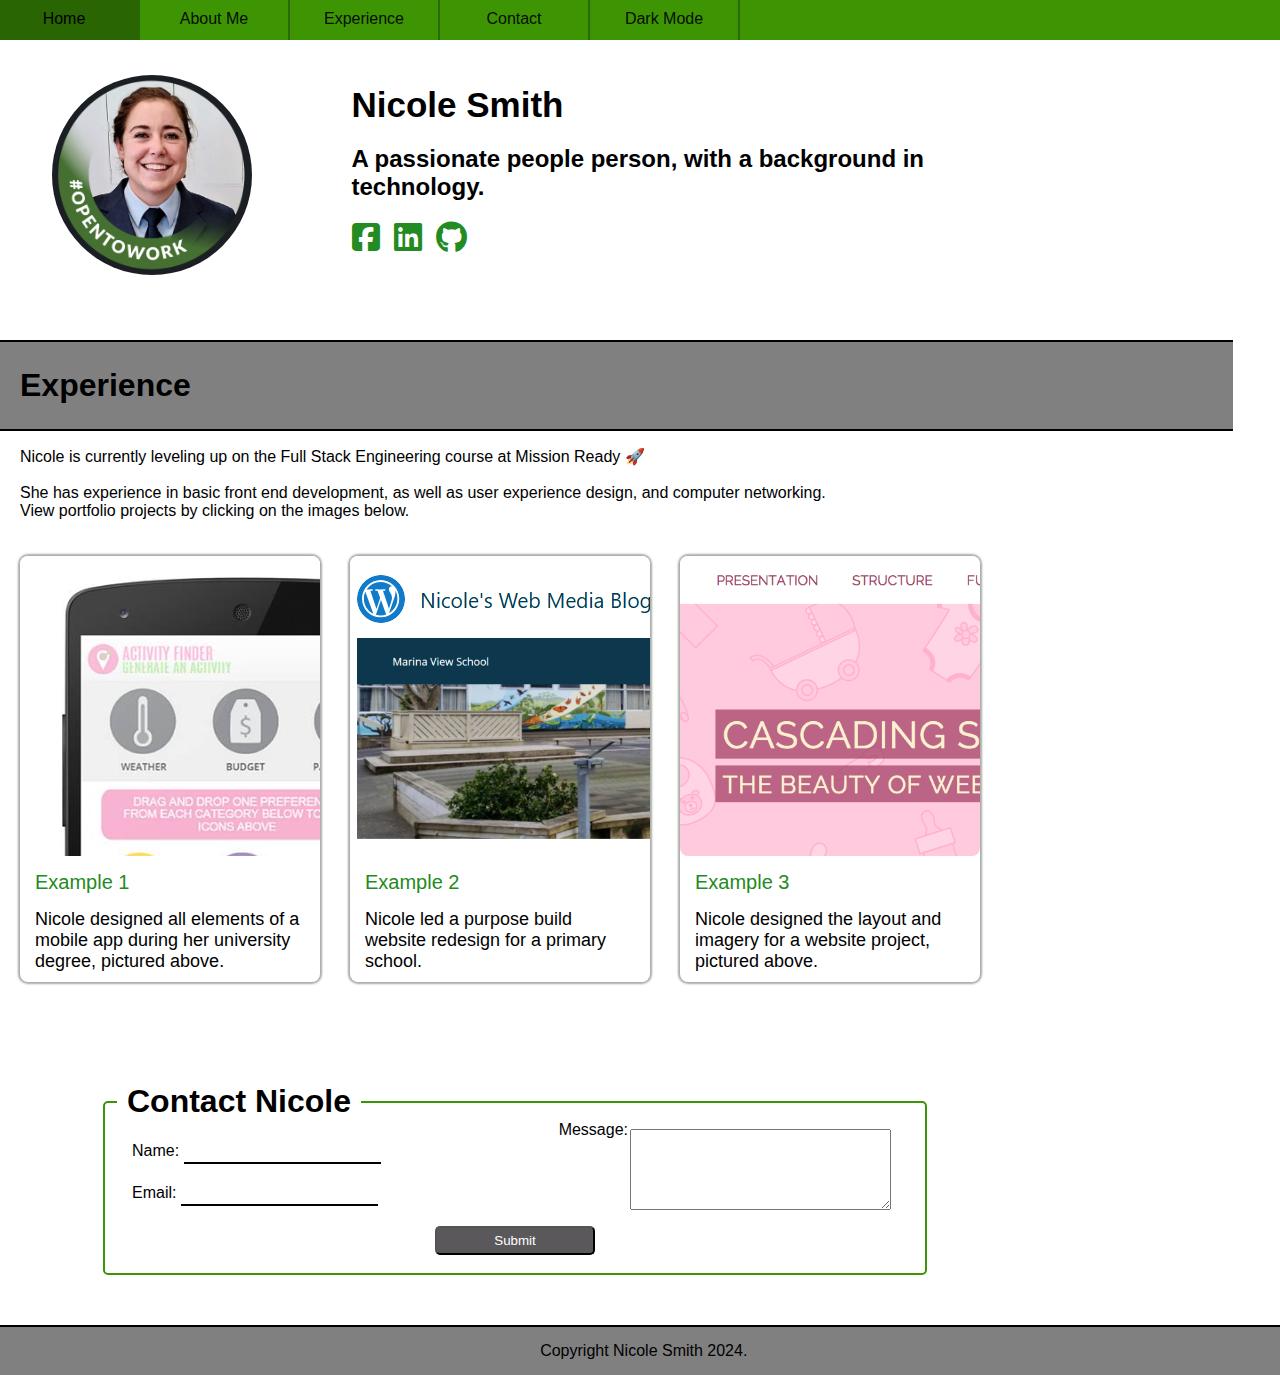
<file: index.html>
<!DOCTYPE html>
<html>
    <head>
        <title>Nicole's Portfolio</title>
        <link rel="stylesheet"
             href="https://cdnjs.cloudflare.com/ajax/libs/font-awesome/6.4.2/css/all.min.css">
         <link href="style.css" rel="stylesheet" />
     
    <script defer src="script.js"></script> 
    </head>

     <body>
        <nav>
            <ul>
                <li class="btn nav-link responsive-menu">
                    <a href="index.html">Home</a></li>
                <li class="btn nav-link responsive-menu">
                    <a href="#intro">About Me</a></li>
                <li class="btn nav-link responsive-menu">
                    <a href="#experience">Experience</a></li>
                <li class="btn nav-link responsive-menu">
                    <a href="#contact">Contact</a></li>
                <li class="btn nav-link responsive-menu" id="dark-mode">
                        Dark Mode</li>
            </ul>
        </nav>
    <main>
        <section id="intro">   
                <img class="header-img" src="profile-img.png" alt="Nicole Smith" width="200"> 
            <div id ="intro-info">   
                <h1 id="title">Nicole Smith</h1>
                <h2>A passionate people person, with a background in technology.</h2>
                <p><a href="https://www.facebook.com/nicolealeisha"><i class="fa-brands fa-square-facebook fa-2x"></i></a>
                <a href="https://www.linkedin.com/in/nicolealeisha/"><i class="fa-brands fa-linkedin fa-2x"></i></a>
                <a href="https://github.com/nicolealeisha"><i class="fa-brands fa-github fa-2x"></i></a></p>   
            </div>
        </section>

        <section id="experience">
                <h1 id="experience-h1">Experience</h1>
                <p>Nicole is currently leveling up on the Full Stack Engineering course at Mission Ready 🚀<br><br>    
                She has experience in basic front end development, as well as user experience design, and computer networking. 
                <br>View portfolio projects by clicking on the images below.</p>
                <section id="experience-imgs">
                    <!--Example Project 1-->
                    <div class="card"> 
                        <div id ="img"><a href="project.html" id="img1"><img src="app-project.png"></a></div>
                        <h3 id="caption1">Example 1</h3>
                        <p>Nicole designed all elements of a mobile app during her university degree, pictured above.</p>
                    </div>
                    <!--Example Project 2-->
                    <div class="card">
                        <div id ="img"><a href="project.html" id="img2"><img src="website-project.png"></a></div>
                        <h3 id="caption2">Example 2</h3>
                        <p>Nicole led a purpose build website redesign for a primary school.</p>
                    </div>
                    <!--Example Project 3-->
                    <div class="card">
                        <div id ="img"><a href="project.html" id="img3"><img src="website-project1.png"></a></div>
                        <h3 id="caption3">Example 3</h3>
                        <p>Nicole designed the layout and imagery for a website project, pictured above. </p>
                    </div>
                </section>
        </section>

        <section id="contact">
            <fieldset id="contact-form">
                <legend><h1>Contact Nicole</h1></legend>
                <form action="mailto:nicolealeisha@gmail.com" method="post"> <!--post method appends form data inside HTTP request-->
                <div id="left">
                    <label>Name:</label><input type="text" name="name" required><br>
                </div>
                <div id="left-2">
                    <label>Email:</label><input type="email" name="email" required><br>
                </div>
                <div id="right">
                    <label>Message:<br></label><textarea name="message" rows="5" cols="30"></textarea><br>
                </div> 
                    <div id="right-2">   
                    <input type="submit" value="Submit">
                </div>
                
                </form>
            </fieldset>
        </section>

        <footer>
            Copyright Nicole Smith 2024.
        </footer>
    </main>
     </body>

</html>
</file>
<file: style.css>
*{
    box-sizing: border-box;
}

body{
    background-image: url("https://img.freepik.com/free-vector/geometric-pattern-background-vector-white_53876-126684.jpg?semt=ais_hybrid");
    background-repeat: repeat;
    background-position: center;
    display: flex;
    font-family: 'Lucida Sans', 'Lucida Sans Regular', 'Lucida Grande', 'Lucida Sans Unicode', Geneva, Verdana, sans-serif;
    margin: 0;
}

/* navigation */

nav > ul {
    position: fixed;
    display: flex;
    justify-content: flex-start;
    overflow: auto;
    height: 40px;
    margin: 0px -50px;
    background-color: #3e9504;
    width: 100rem;
    z-index: 1;
}

.btn {
    background-color: #3e9504;
    opacity: 0.9;
    font-size: 16px;
    text-align: center;
    width: 100px;
    color: rgba(0,0,0);
    border-right: solid 2px #2a6503;
}

.nav-link{
    list-style: none;
    padding: 10px 10px;
    width: 150px;
}

.nav-link a{
    display: block;
    color:black;
    text-decoration: none;
}

.btn:hover {
    cursor: pointer;
    color: white;
    background-color: #2a6503;
    transition: opacity 0.3s ease-in;
    opacity: 1;
}

/*header & intro*/

#intro{
    display: flex;
    height: 20rem;
    padding: 75px 5% 20px;
}

.header-img{
    border-radius: 50%; 
    width: 200px;
    height: 200px;
    align-items: flex-start;
}

#intro-info{
    width: 100%;
    align-items: flex-end;
    padding-left: 100px;
    padding-top: -100px;
    
}

#intro-info h1{
    font-size: 35px;
    margin: 10px 0px;
}

#intro-info a{
    text-decoration: none;
    color: forestgreen;
    padding: 5px 10px 15px 0px;
}

#intro-info a:hover{
    color: grey;
}

/*experience block*/

#experience{
    height: auto;
    width: auto;
    margin: 20px 20px;
    /*background-image: url("https://images.pexels.com/photos/163074/purse-wallet-coffee-pen-163074.jpeg?auto=compress&cs=tinysrgb&w=1260&h=750&dpr=2");
    background-repeat: repeat;
    background-position: bottom right;
    background-size: cover;*/
}

#experience h1{
    background-color: grey;
    border-top: black solid 2px;
    border-bottom: black solid 2px;
    padding: 25px;
    margin: 0px -25px;
    width: 125%;
}

#experience-imgs{
    display: flex;
    justify-content: center;
    flex-wrap: wrap;
}

.card{
    max-width: 300px;
    max-height: auto;
    border-radius: 8px;    
    margin: 20px 30px 20px 0px;
    background-color: white;
    box-shadow: 0 0 2px 2px rgba(81, 91, 74, 0.5);
    -moz-box-sizing: content-box;
    box-sizing: content-box;
    justify-content: center;
}

.card p{
    font-size: 18px;
    margin: 5px 15px 10px;
}

#img{
    border-radius: 8px; 
    max-height: 300px;
    overflow: hidden;
    max-width: 300px;
    object-fit: scale-down;
}

.card:hover{
    -webkit-filter: grayscale(100%);
    transition: all 0.2s ease;
}

.card h3{
    margin: 15px 15px;
    color: forestgreen;
    text-decoration: none;
    font-weight: 200;
    font-size: 20px;
}

/*contact form*/

#contact{
    padding-top: 20px;
}

fieldset{
    margin: 10px 10% 50px;
    padding: -15px 10px;
    border-radius: 5px;
    border: 2px solid #3e9504;
    background-color: white;
}


input[type=text], input[type=email]{
    padding: 5px 20px 0px 0px;
    margin: 0px 5px;
    border: none;
    border-bottom: 2px solid;
}


input[type=submit]{
    background-color: rgb(90, 88, 90);
    color: white;
    width: 20%;
    padding: 5px 5px;
    margin: 8px;
    border-radius: 5px;
}

input[type=submit]:hover{
    cursor: pointer;
    background-color: forestgreen;
}

textarea{
    padding: 2px 2px;
    margin: 8px 2px;
}

legend{
    padding: 10px 10px;
    margin: -15px 0px;
}

#left, #left-2{
    display: flex;
    justify-content: flex-start;
    align-items: flex-start;
    padding-left: 15px;
    padding-bottom: 20px;
}

#right{
    display: flex;
    justify-content: flex-end;
    align-items: flex-start;
    margin-top: -105px;
    padding-right: 20px;
}

#right-2{
    display: flex;
    justify-content: center;
    align-items: flex-start;
    margin-top: -0px;
}

#project h1{
    padding: 100px 20px;
}

footer{
    background-color: grey;
    padding: 15px;
    text-align: center;
    border-top: black solid 2px;
    width: 125%;
}


/*code for when screens are small*/
@media only screen and (max-width: 750px) {
    .header-img{
        display: none;
    }

    #intro-info{
        padding: 0px;
        padding-bottom: 200px;
    }

    #intro{
        height: 280px;
    }

    #experience-imgs#left,#left2,#right,#right2{
        flex-direction: column;
        align-items: center;
        margin: 0px;
    }
    
    #experience{
        height: auto;
    }

    .nav-link{
        width: 100px;
        font-size: 15px;
    } 
}


/*
Mobile layout

@media only screen and (max-width: 300px) {
    


    .nav-link, nav > ul, .btn{
        height: auto;
        width: auto;
        flex-direction: column;
        align-items: flex-start;
        margin-left: -10px;
        justify-content: center;
        border: none;
    }

    #intro{
        padding: 200px 10px 10px;
        height: 500px;
    }

}
    */
</file>
